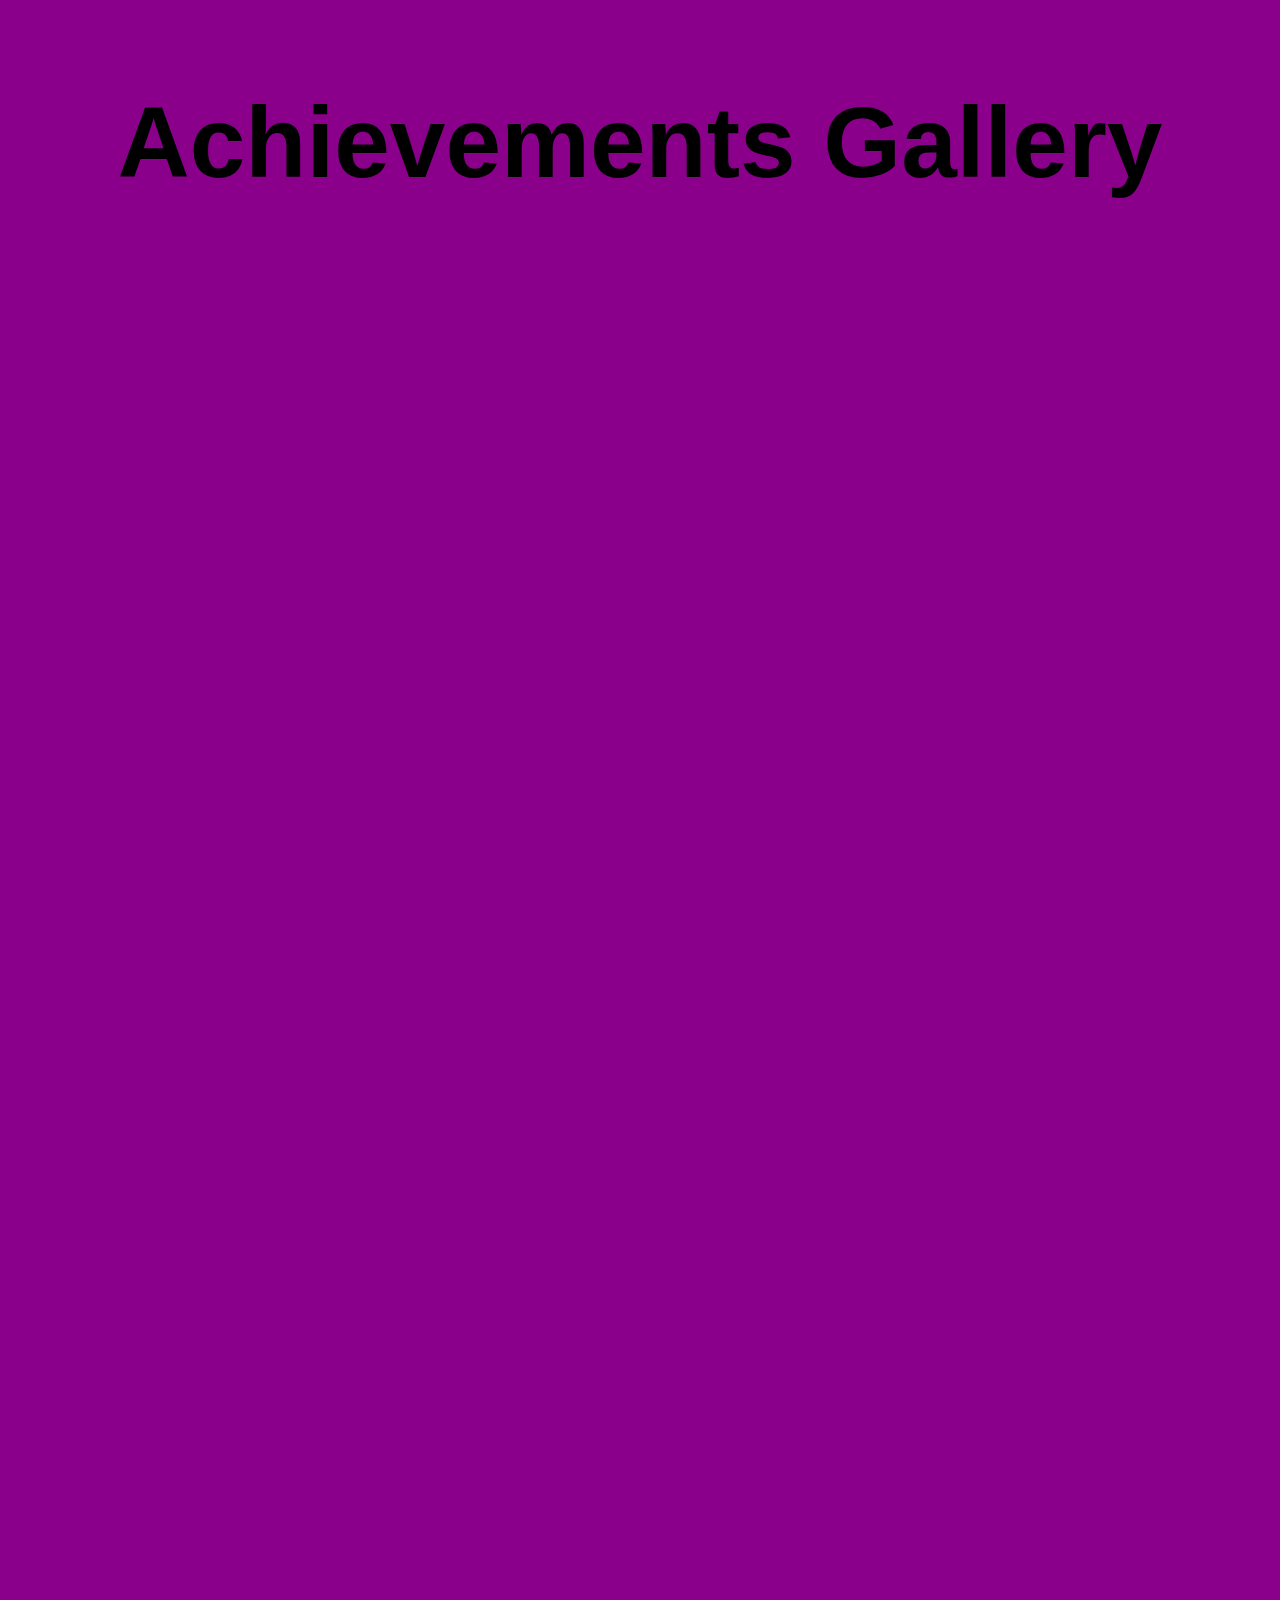
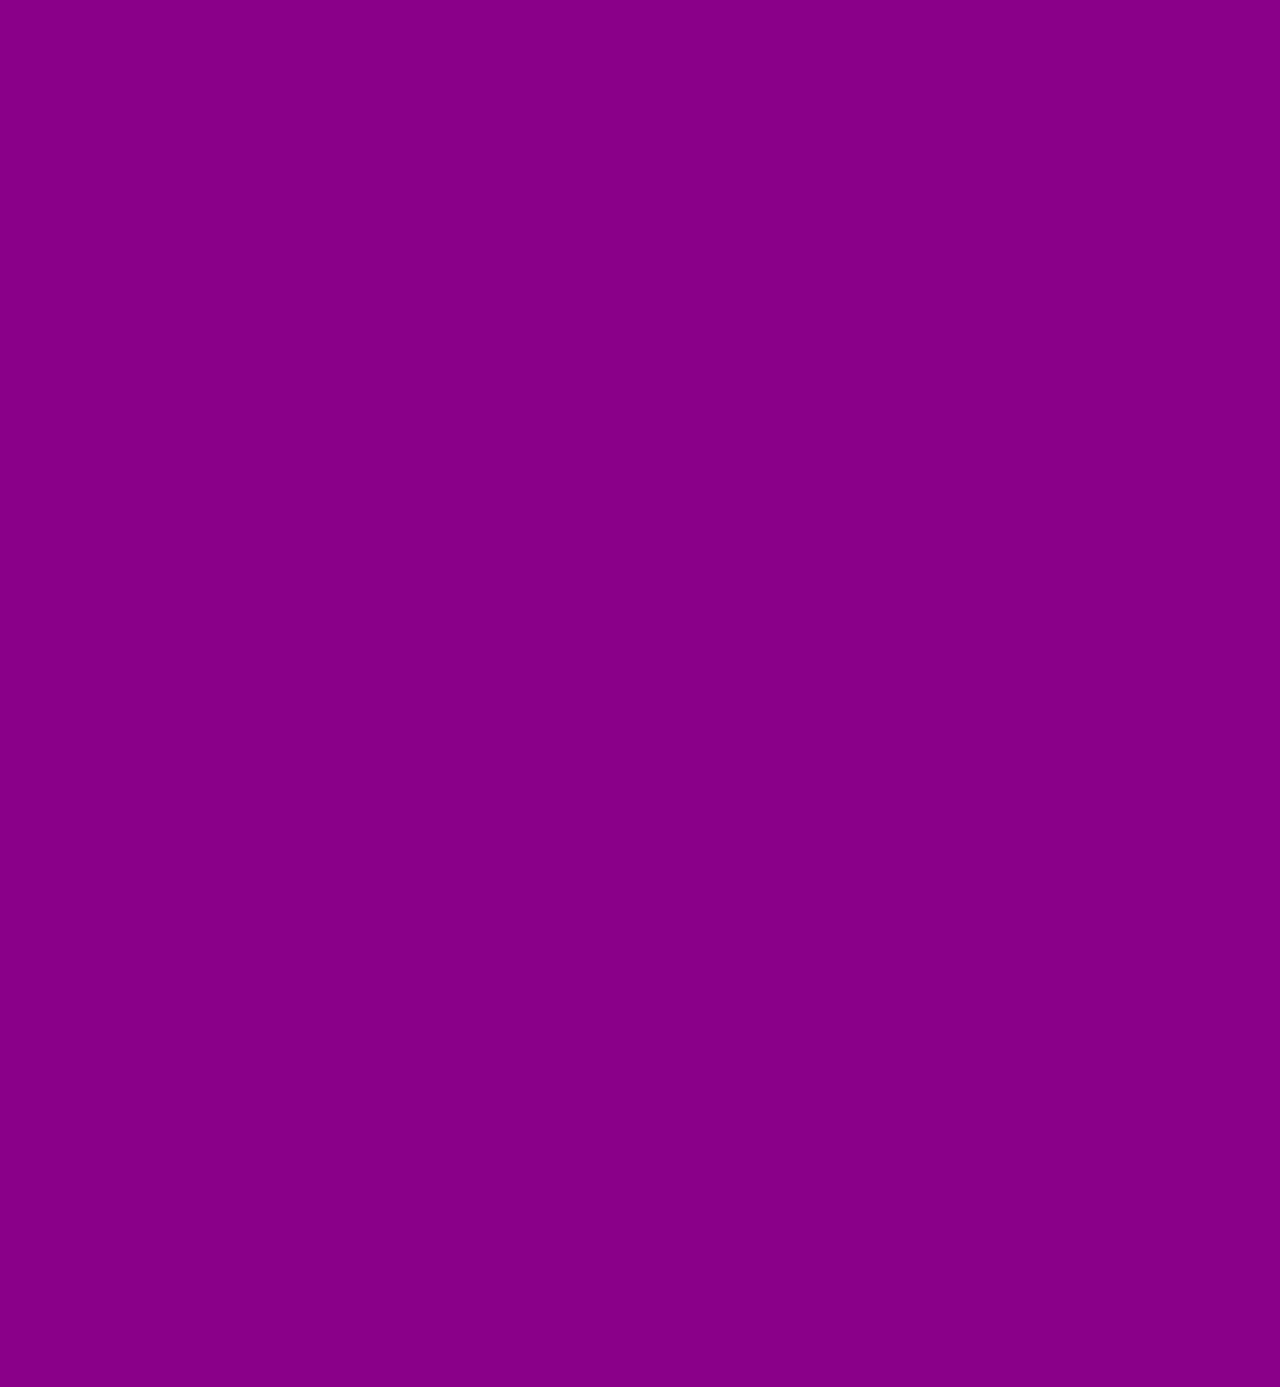
<file: achiev.html>
<!DOCTYPE html>
<html lang="en">
<head>
    <meta charset="UTF-8">
    <meta name="viewport" content="width=device-width, initial-scale=1.0">
    <title>Achievements</title>
</head>


<body><center><H1 style="font-family: 'Franklin Gothic Medium', 'Arial Narrow', Arial, sans-serif; font-size: 100px;">Achievements Gallery</H1>
    <iframe src="https://www.linkedin.com/embed/feed/update/urn:li:share:7174079520189104128" height="780" width="45%" frameborder="0" allowfullscreen="" title="Embedded post"></iframe>
    
    <iframe src="https://www.linkedin.com/embed/feed/update/urn:li:share:7145454915786584064" height="780" width="45%" frameborder="0" allowfullscreen="" title="Embedded post"></iframe>
    <br>
    <iframe src="https://www.linkedin.com/embed/feed/update/urn:li:ugcPost:7208312024332685312" height="700"  width="45%" frameborder="0" allowfullscreen="" title="Embedded post"></iframe>
    
    <iframe src="https://www.linkedin.com/embed/feed/update/urn:li:share:7201957319411195905" height="700" width="45%" frameborder="0" allowfullscreen="" title="Embedded post"></iframe>
    <br>
    
   
    <iframe src="https://www.linkedin.com/embed/feed/update/urn:li:share:7196122448449142784" height="760" width="45%" frameborder="0" allowfullscreen="" title="Embedded post"></iframe>
    <iframe src="https://www.linkedin.com/embed/feed/update/urn:li:share:7212391851994042368" height="760" width="45%" frameborder="0" allowfullscreen="" title="Embedded post"></iframe>
    <br>
    </center>
   
    
        
    
   
    
</body>
<style>body{
    background-color: darkmagenta;
    display: inline;
}
iframe{
    margin-bottom: 150px;
}
</style>
</html>
</file>
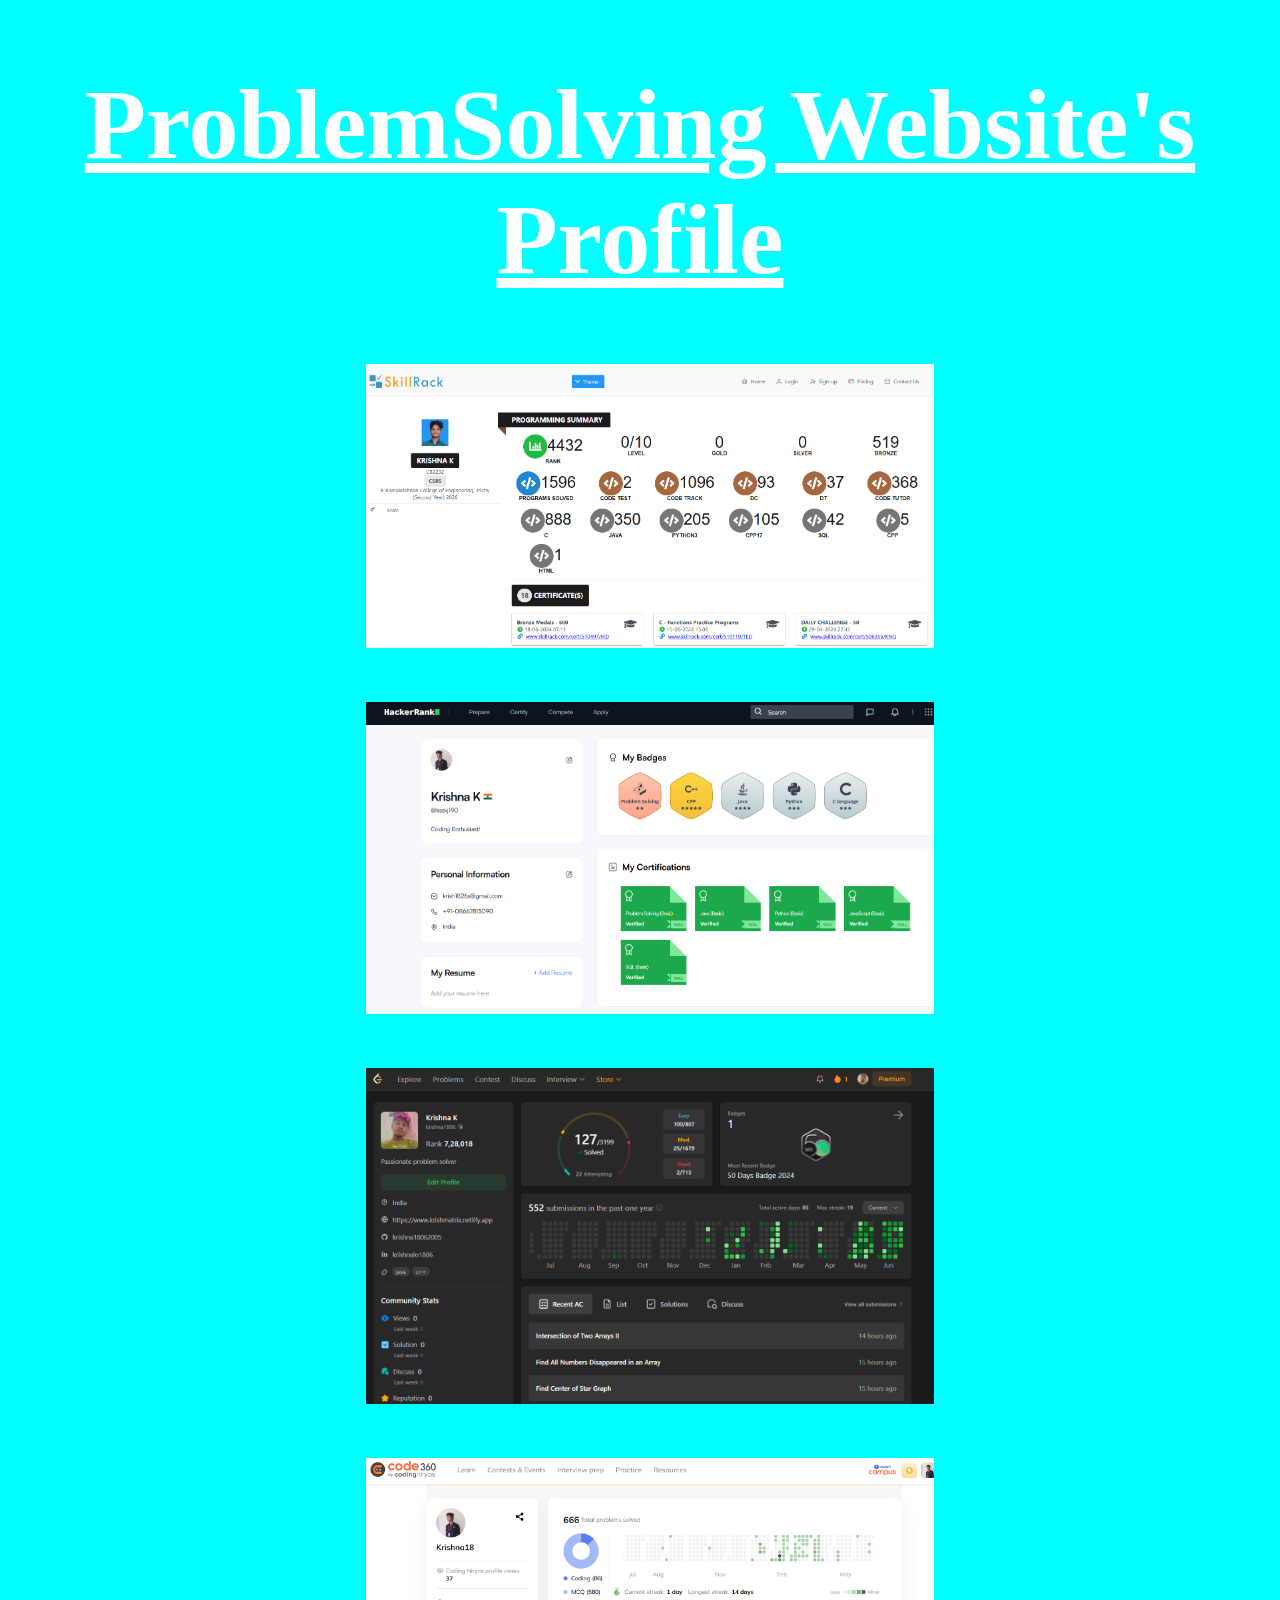
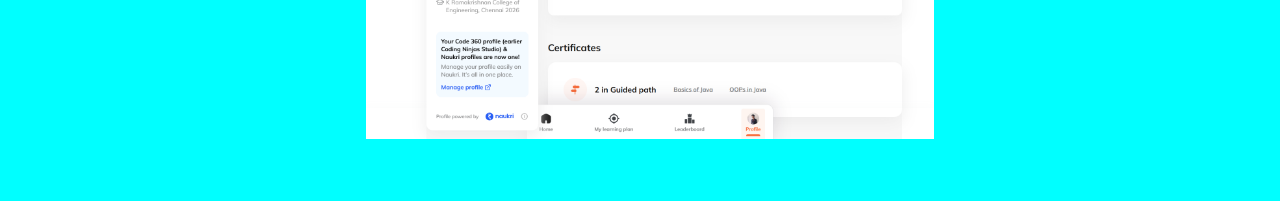
<file: ps.html>
<!DOCTYPE html>
<html lang="en">
<head>
    <meta charset="UTF-8">
    <meta name="viewport" content="width=device-width, initial-scale=1.0">
    <title>ProblemSolving_Profile</title>
</head>
<body >
    <center>
    <H1 style=" color:white; text-decoration: underline; 'Franklin Gothic Medium', 'Arial Narrow', Arial, sans-serif; font-size: 100px;">ProblemSolving Website's Profile</H1>
   <div>
   
    <a href="https://www.skillrack.com/faces/resume.xhtml?id=419432&key=krish" ><img src="Skillrack.png" alt="Skillrack"></a>
    <br>
    <a href="https://www.hackerrank.com/profile/ksskj190" ><img src="hr.png" alt="HackerRank"></a>
    <br>
    <a href="https://leetcode.com/u/krishna1806/" ><img src="lc.png" alt="LeetCode"></a>
    <br>
    <a href="https://www.naukri.com/code360/profile/Krishna18" ><img src="cn.png" alt="Coding Ninjas"></a></div>
</center>
    
</body>
<style>
    div{
        display: inline;
       
        
    }
    img{
        
        height: 50%;
        width: 45%;
        margin-left: 20px;
         margin-bottom: 50px;
    }
    
    a{
        display:inline;
    }
    body {
        background-color: aqua;
    }
   
</style>
</html>
</file>
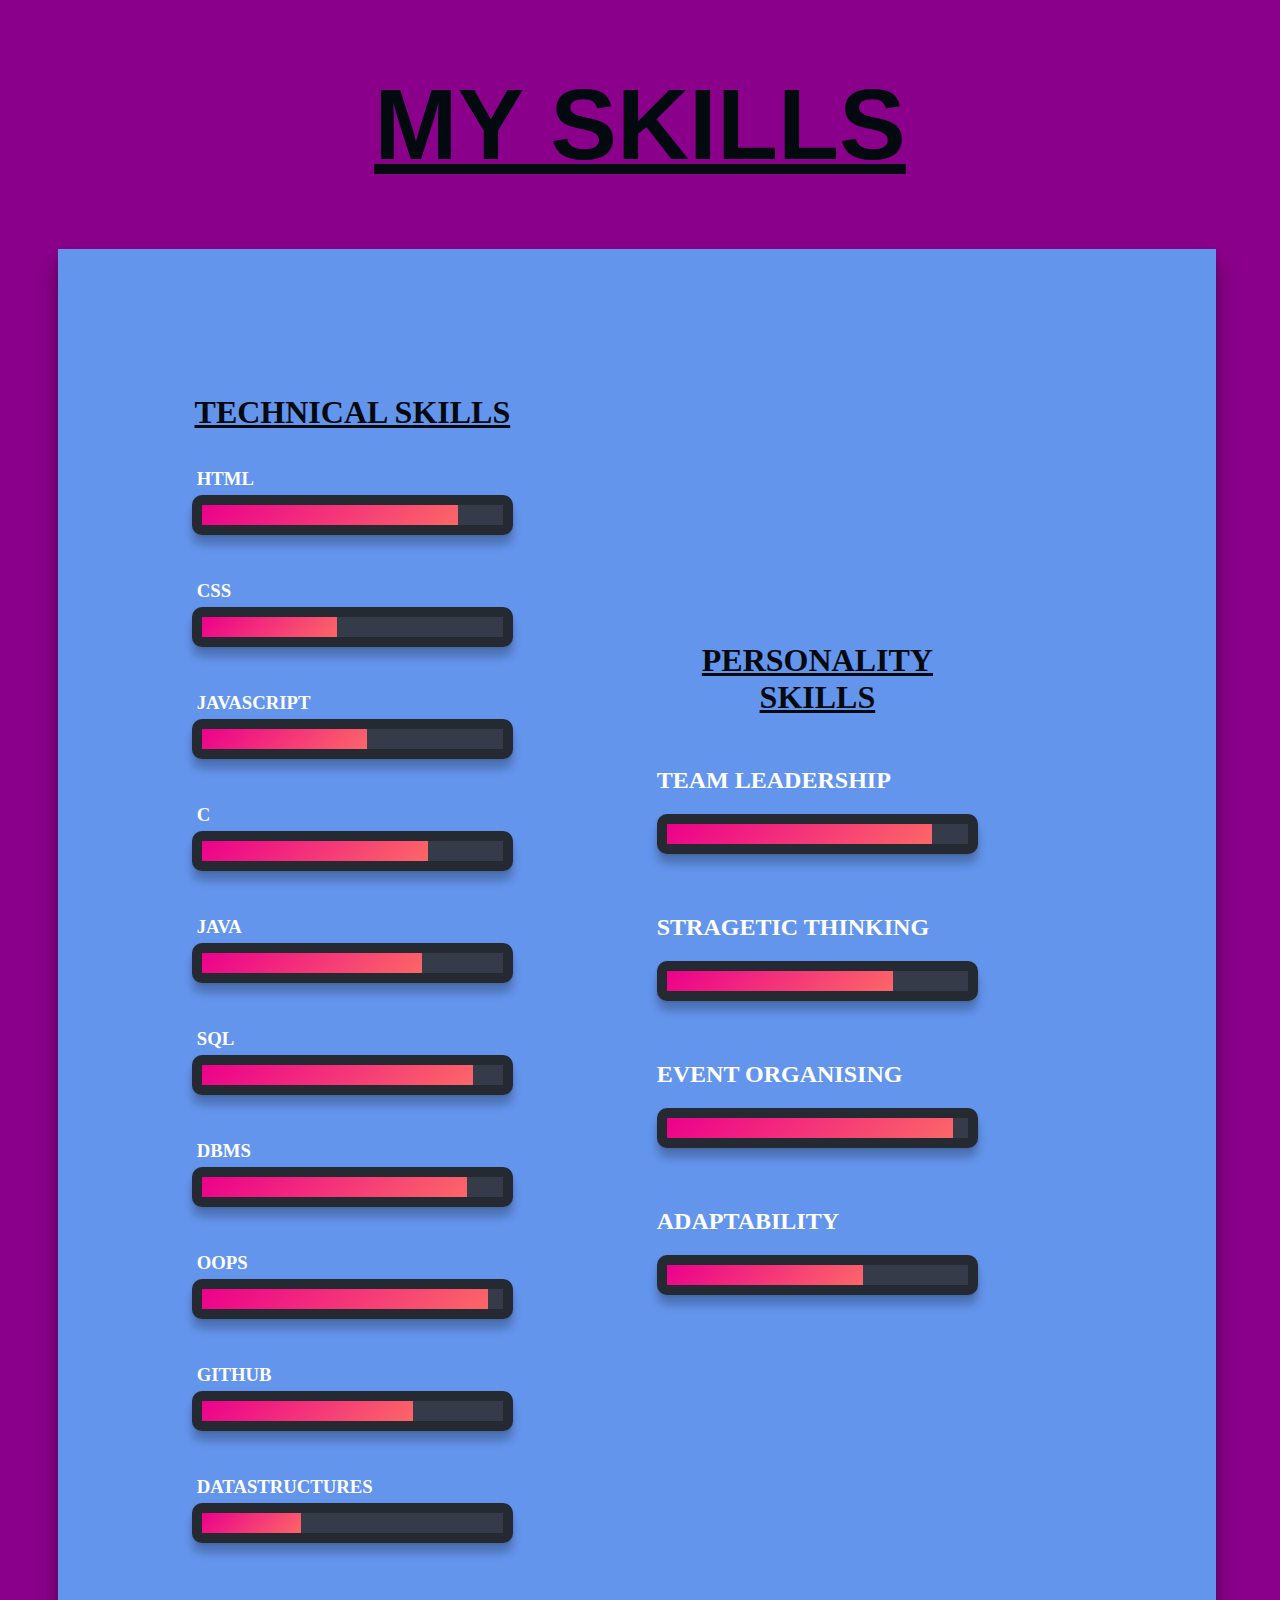
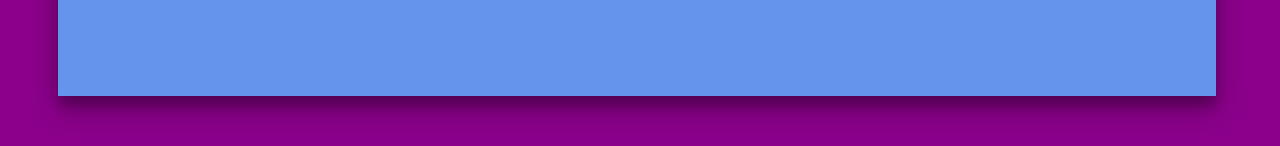
<file: skills.html>
<!DOCTYPE html>
<html lang="en">
<head>
    <meta charset="UTF-8">
    <meta name="viewport" content="width=device-width, initial-scale=1.0">
    <title>Skills</title>
    <link rel="stylesheet" href="skill.css">
</head>
<body>

    <H1 style="font-family: 'Franklin Gothic Medium', 'Arial Narrow', Arial, sans-serif; font-size: 100px;">My Skills</H1>
    <div class="skill"><div class="tc" ">
        <h1>Technical Skills</h1>
        <li><h3>HTML</h3>
        <span class="bar"><span class="html"></span></span></li>
        <li><h3>CSS</h3>
            <span class="bar"><span class="css"></span></span></li>
        <li><h3>JAVASCRIPT</h3>
                <span class="bar"><span class="js"></span></span></li>
        <li><h3>C</h3>
                    <span class="bar"><span class="c"></span></span></li>
        <li><h3>JAVA</h3>
                        <span class="bar"><span class="java"></span></span></li>
                       
        <li><h3>SQL</h3>
                            <span class="bar"><span class="sql"></span></span></li>
        <li><h3>DBMS</h3>
            <span class="bar"><span class="Dbms"></span></span></li>
        <li><h3>OOPS</h3>
                                    <span class="bar"><span class="oops"></span></span></li>
        <li><h3>GitHub</h3>
                            <span class="bar"><span class="github"></span></span></li>
                            <li><h3>DataStructures</h3>
                                <span class="bar"><span class="ds"></span></span></li></div>
                                <div class="ps">
                                <h1> Personality Skills</h1>
                                <li><h2>Team LeaderShip</h2>
                                    <span class="bar"><span class="TL"></span></span></li>
                                    <li><h2>Stragetic Thinking</h2>
                                        <span class="bar"><span class="ST"></span></span></li>
                                        <li><h2>Event Organising</h2>
                                            <span class="bar"><span class="EO"></span></span></li>
                                            <li><h2>Adaptability</h2>
                                                <span class="bar"><span class="AT"></span></span></li></div>
                        </div>
                        
                       
   
</body>
</html>
</file>
<file: skill.css>
body{
    background-color: darkmagenta;
    text-transform: uppercase;
}
.skill{
    display: flex;
    flex-wrap: wrap;
    align-items: center;
    margin: 50px;
    width: 90%;
    padding: 10px;
    color:#fff;
    background-color: cornflowerblue;
    list-style: none;
    box-shadow: 0 14px 28px rgba(0,0,0,0.25),0 10px 10px rgba(0,0,0,0.22);
}
.tc,.ps{
    
  
    width: 30%;
    margin: 10%;
    
}
.tc{
    margin-right:10px ;
}
h1{
    text-align: center;
    text-decoration: underline;
    color: rgb(2, 9, 15);
}
h3{
    margin:5px;
}
.skill li{
    margin: 20px 0;
    padding:10px;
}
.bar{
    background-color: #353b48;
    display: block;
    height: 20px;
    overflow: hidden;
    border-radius: 10px;
    border: 10px solid rgba(0,0,0,0.3);
    transition: all 0.3s cubic-bezier(0.25, 0.8, 0.25, 1);
    box-shadow: 0 1px 3px rgba(0,0,0,0.12),0 10px 10px rgba(0,0,0,0.24);
}
.bar :hover{
    box-shadow: 0 14px 28px rgba(0,0,0,0.25),0 10px 10px rgba(0,0,0,0.22);
}
.bar span{
    height: 20px;
    float: left;
    background: linear-gradient(135deg,rgba(236,0,140,1)0%,rgba(252,103,103,1)100%);
}
.html{
    width: 85%;
    animation: html 3s;
}
.css{
    width: 45%;
    animation: css 3s;
}
.js{
    width: 55%;
    animation: js 3s;
}
.c{
    width: 75%;
    animation: c 3s;
}
.java{
    width: 73%;
    animation: c 3s;
}
.ds{
    width: 33%;
    animation: ds 3s;
}
.sql{
    width:90%;
    animation: sql 3s;
}
.Dbms{
    width: 88%;
    animation: Dbms 3s;
}
.oops{
    width:95%;
    animation: oops 3s;
}
.github{
    width: 70%;
    animation: github 3s;
}
.TL{
    width: 88%;
    animation: TL 3s;
}
.ST{
    width: 75%;
    animation: ST 3s;
}
.EO{
    width: 95%;
    animation: EO 3s;
}
.AT{
    width: 65%;
    animation: AT 3s;
}
@keyframes html{
    0%{
        width:0%;
    }
    100%{
        width:85%;
    }
}
@keyframes css{
    0%{
        width:0%;
    }
    100%{
        width:45%;
    }
}
@keyframes c{
    0%{
        width:0%;
    }
    100%{
        width:75%;
    }
}
@keyframes java{
    0%{
        width:0%;
    }
    100%{
        width:73%;
    }
}
@keyframes ds{
    0%{
        width:0%;
    }
    100%{
        width:33%;
    }
}
@keyframes Dbms{
    0%{
        width:0%;
    }
    100%{
        width:88%;
    }
}
@keyframes oops{
    0%{
        width:0%;
    }
    100%{
        width:95%;
    }
}
@keyframes sql{
    0%{
        width:0%;
    }
    100%{
        width:90%;
    }
}
@keyframes github{
    0%{
        width:0%;
    }
    100%{
        width:70%;
    }
}
@keyframes js{
    0%{
        width:0%;
    }
    100%{
        width:55%;
    }
}
@keyframes AT{
    0%{
        width:0%;
    }
    100%{
        width:65%;
    }
}
@keyframes EO{
    0%{
        width:0%;
    }
    100%{
        width:95%;
    }
}
@keyframes ST{
    0%{
        width:0%;
    }
    100%{
        width:75%;
    }
}
@keyframes TL{
    0%{
        width:0%;
    }
    100%{
        width:88%;
    }
}
</file>
